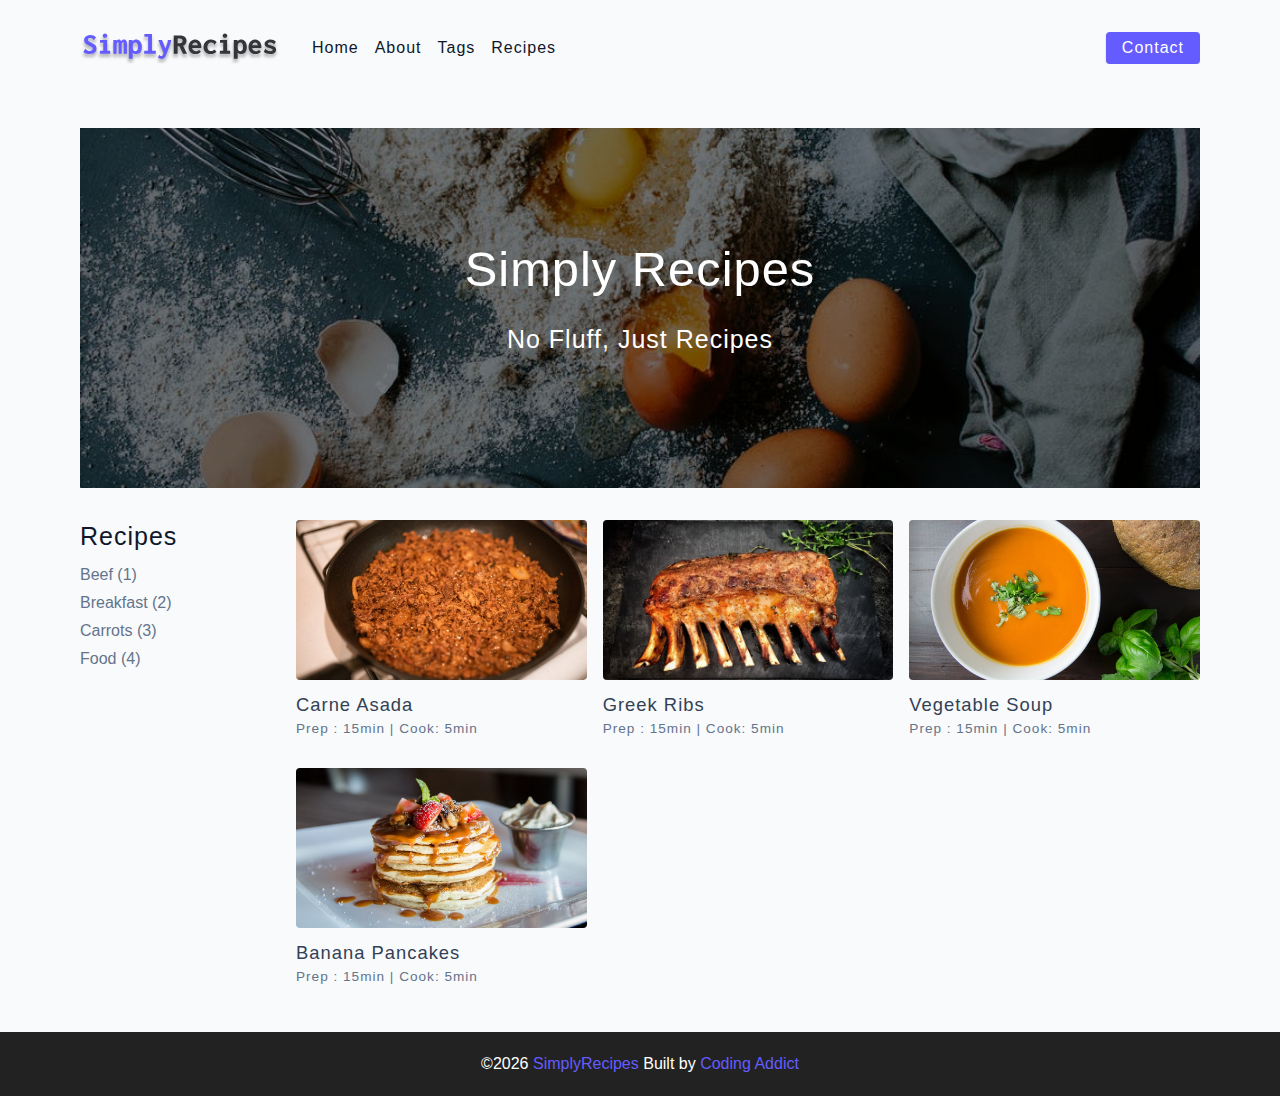
<file: index.html>
<!DOCTYPE html>
<html lang="en">
  <head>
    <meta charset="UTF-8" />
    <meta http-equiv="X-UA-Compatible" content="IE=edge" />
    <meta name="viewport" content="width=device-width, initial-scale=1.0" />
    <title>Simply Recipes || Starter</title>
    <!-- favicon -->
    <link rel="shortcut icon" href="./assets/favicon.ico" type="image/x-icon" />
    <!-- normalize -->
    <link rel="stylesheet" href="./css/normalize.css" />
    <!-- font-awesome -->
    <link
      rel="stylesheet"
      href="https://cdnjs.cloudflare.com/ajax/libs/font-awesome/5.14.0/css/all.min.css"
    />
    <!-- main css -->
    <link rel="stylesheet" href="./css/main.css" />
  </head>
  <body>
    <!-- nav -->
    <nav class="navbar">
      <div class="nav-center">
        <!-- header -->
        <div class="nav-header">
          <a href="index.html" class="nav-logo">
            <img src="./assets/logo.svg" alt="simply recipes" />
          </a>
          <button type="button" class="btn nav-btn">
            <i class="fas fa-align-justify"></i>
          </button>
        </div>
        <!-- links -->
        <div class="nav-links">
          <a href="index.html" class="nav-link">home</a>
          <a href="about.html" class="nav-link">about</a>
          <a href="tags.html" class="nav-link">tags</a>
          <a href="recipes.html" class="nav-link">recipes</a>
          <div class="nav-link contact-link">
            <a href="contact.html" class="btn">contact</a>
          </div>
        </div>
      </div>
    </nav>
    <!-- end of nav -->
    <!-- main -->
    <main class="page">
      <!-- header -->
      <header class="hero">
        <div class="hero-container">
          <div class="hero-text">
            <h1>simply recipes</h1>
            <h4>no fluff, just recipes</h4>
          </div>
        </div>
      </header>
      <!-- end of header -->
      <!-- recipes container -->
      <section class="recipes-container">
        <!-- tags container -->
        <div class="tags-container">
          <h4>recipes</h4>
          <div class="tags-list">
            <a href="tag-template.html">Beef (1)</a>
            <a href="tag-template.html">Breakfast (2)</a>
            <a href="tag-template.html">Carrots (3)</a>
            <a href="tag-template.html">Food (4)</a>
          </div>
        </div>
        <!-- end of tags container -->

        <!-- recipes list -->
        <div class="recipes-list">
          <!-- single recipe -->
          <a href="single-recipe.html" class="recipe">
            <img src="./assets/recipes/recipe-1.jpeg" alt="food" class="img recipe-img">
            <h5>carne asada</h5>
            <p>Prep : 15min | Cook: 5min</p>
          </a>
          <!-- end of single recipe -->
          <!-- single recipe -->
          <a href="single-recipe.html" class="recipe">
            <img src="./assets/recipes/recipe-2.jpeg" alt="food" class="img recipe-img">
            <h5>greek ribs</h5>
            <p>Prep : 15min | Cook: 5min</p>
          </a>
          <!-- end of single recipe -->
          <!-- single recipe -->
          <a href="single-recipe.html" class="recipe">
            <img src="./assets/recipes/recipe-3.jpeg" alt="food" class="img recipe-img">
            <h5>vegetable soup</h5>
            <p>Prep : 15min | Cook: 5min</p>
          </a>
          <!-- end of single recipe -->
          <!-- single recipe -->
          <a href="single-recipe.html" class="recipe">
            <img src="./assets/recipes/recipe-4.jpeg" alt="food" class="img recipe-img">
            <h5>banana pancakes</h5>
            <p>Prep : 15min | Cook: 5min</p>
          </a>
          <!-- end of single recipe -->
        </div>
        <!-- end of recipes list -->
      </section>
      <!-- end of recipes container -->
    </main>
    <!-- end of main -->
    <!-- footer -->
    <footer class="page-footer">
      <p>
        &copy;<span id="date"></span>
        <span class="footer-logo">SimplyRecipes </span>Built by
        <a href="https://www.joshsmilga.com/">Coding Addict</a>
      </p>
    </footer>
    <script src="./js/app.js"></script>
  </body>
</html>
</file>
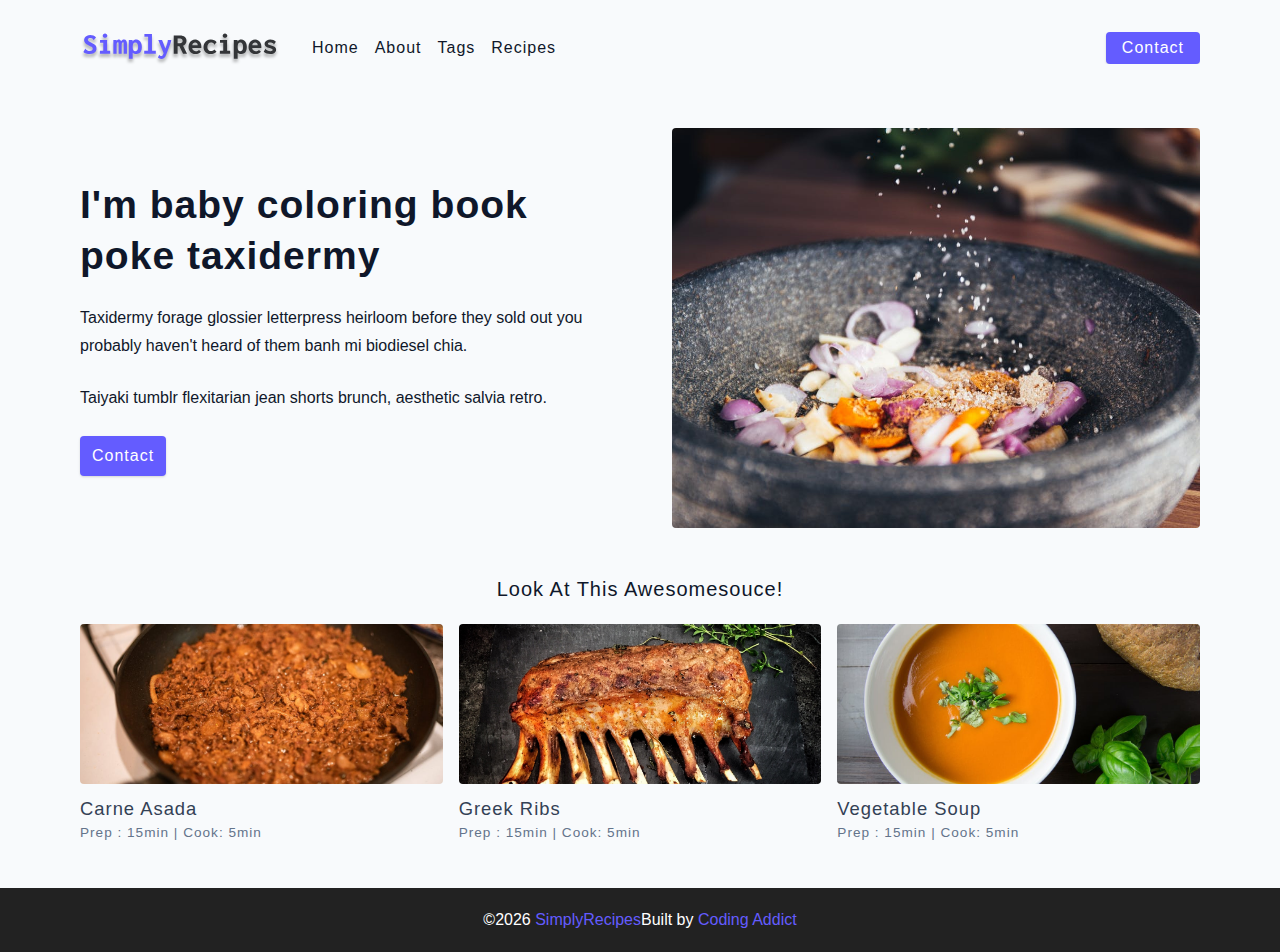
<file: about.html>
<!DOCTYPE html>
<html lang="en">
  <head>
    <meta charset="UTF-8" />
    <meta http-equiv="X-UA-Compatible" content="IE=edge" />
    <meta name="viewport" content="width=device-width, initial-scale=1.0" />
    <title>About || Starter</title>
    <!-- favicon -->
    <link rel="shortcut icon" href="./assets/favicon.ico" type="image/x-icon" />
    <!-- normalize -->
    <link rel="stylesheet" href="./css/normalize.css" />
    <!-- font-awesome -->
    <link
      rel="stylesheet"
      href="https://cdnjs.cloudflare.com/ajax/libs/font-awesome/5.14.0/css/all.min.css"
    />
    <!-- main css -->
    <link rel="stylesheet" href="./css/main.css" />
  </head>
  <body>
    <!-- nav -->
    <nav class="navbar">
      <div class="nav-center">
        <!-- header -->
        <div class="nav-header">
          <a href="index.html" class="nav-logo">
            <img src="./assets/logo.svg" alt="simply recipes" />
          </a>
          <button type="button" class="btn nav-btn">
            <i class="fas fa-align-justify"></i>
          </button>
        </div>
        <!-- links -->
        <div class="nav-links">
          <a href="index.html" class="nav-link">home</a>
          <a href="about.html" class="nav-link">about</a>
          <a href="tags.html" class="nav-link">tags</a>
          <a href="recipes.html" class="nav-link">recipes</a>
          <div class="nav-link contact-link">
            <a href="contact.html" class="btn">contact</a>
          </div>
        </div>
      </div>
    </nav>
    <!-- end of nav -->
    <!-- main -->
    <main class="page">
      <section class="about-page">
        <article>
          <h2>I'm baby coloring book poke taxidermy</h2>
          <p>Taxidermy forage glossier letterpress heirloom before they sold out you 
            probably haven't heard of them banh mi biodiesel chia.</p>
          <p>Taiyaki tumblr flexitarian jean shorts brunch, aesthetic salvia retro.</p>
          <a href="contact.html" class="btn">contact</a>
        </article>
        <img src="./assets/about.jpeg" alt="pouring salt" class="img about-img">
      </section>
      <section class="featured-recipes">
        <h5 class="featured-title">Look At this Awesomesouce!</h5>
        <!-- recipes list -->
        <div class="recipes-list">
          <!-- single recipe -->
          <a href="single-recipe.html" class="recipe">
            <img src="./assets/recipes/recipe-1.jpeg" alt="food" class="img recipe-img">
            <h5>carne asada</h5>
            <p>Prep : 15min | Cook: 5min</p>
          </a>
          <!-- end of single recipe -->
          <!-- single recipe -->
          <a href="single-recipe.html" class="recipe">
            <img src="./assets/recipes/recipe-2.jpeg" alt="food" class="img recipe-img">
            <h5>greek ribs</h5>
            <p>Prep : 15min | Cook: 5min</p>
          </a>
          <!-- end of single recipe -->
          <!-- single recipe -->
          <a href="single-recipe.html" class="recipe">
            <img src="./assets/recipes/recipe-3.jpeg" alt="food" class="img recipe-img">
            <h5>vegetable soup</h5>
            <p>Prep : 15min | Cook: 5min</p>
          </a>
          <!-- end of single recipe -->
        </div>
        <!-- end of recipes list -->
      </section>
    </main>
    <!-- end of main -->
    <!-- footer -->
    <footer class="page-footer">
      <p>
        &copy;<span id="date"></span>
        <span class="footer-logo">SimplyRecipes</span>Built by
        <a href="https://www.joshsmilga.com/">Coding Addict</a>
      </p>
    </footer>
    <script src="./js/app.js"></script>
  </body>
</html>
</file>
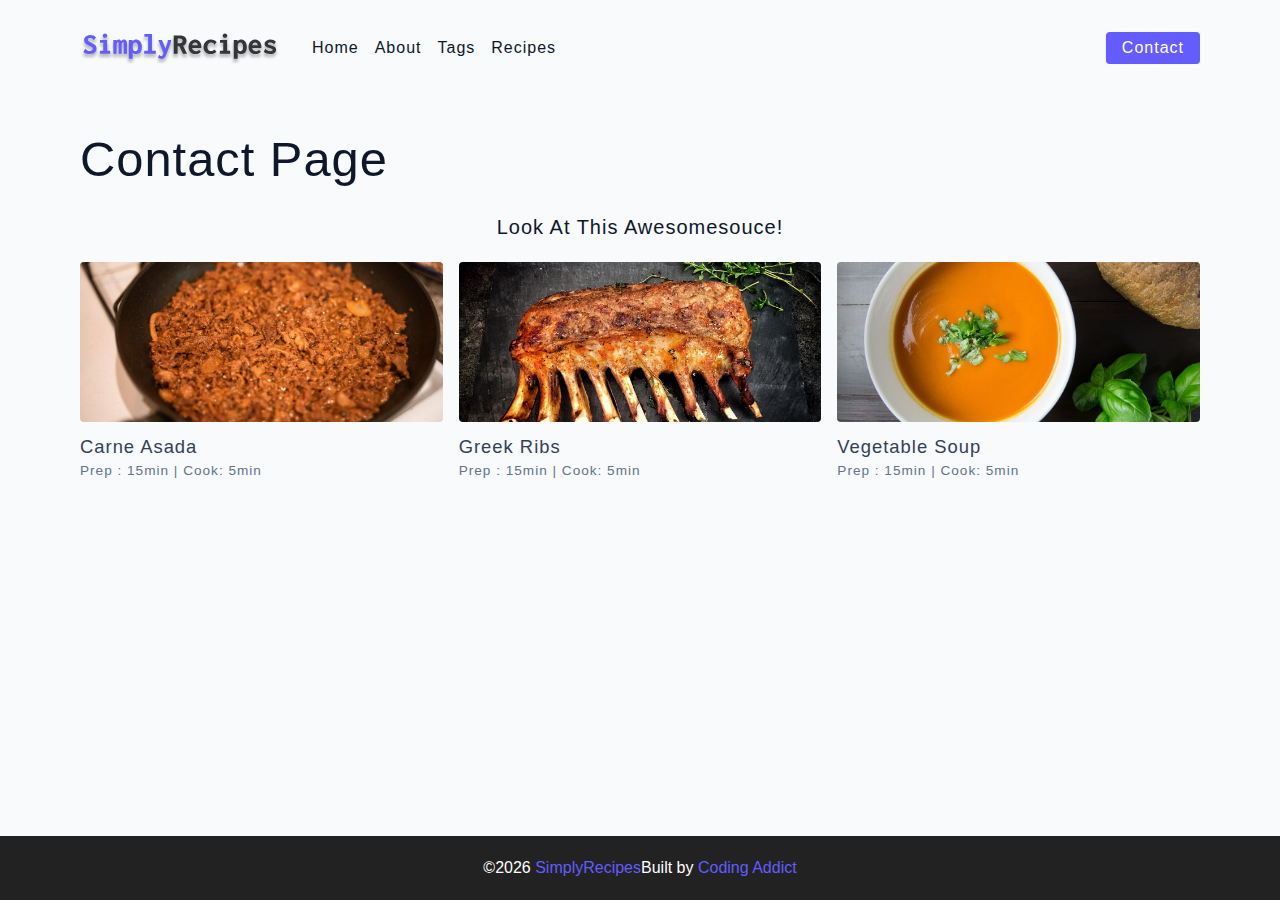
<file: contact.html>
<!DOCTYPE html>
<html lang="en">
  <head>
    <meta charset="UTF-8" />
    <meta http-equiv="X-UA-Compatible" content="IE=edge" />
    <meta name="viewport" content="width=device-width, initial-scale=1.0" />
    <title>Contact || Starter</title>
    <!-- favicon -->
    <link rel="shortcut icon" href="./assets/favicon.ico" type="image/x-icon" />
    <!-- normalize -->
    <link rel="stylesheet" href="./css/normalize.css" />
    <!-- font-awesome -->
    <link
      rel="stylesheet"
      href="https://cdnjs.cloudflare.com/ajax/libs/font-awesome/5.14.0/css/all.min.css"
    />
    <!-- main css -->
    <link rel="stylesheet" href="./css/main.css" />
  </head>
  <body>
    <!-- nav -->
    <nav class="navbar">
      <div class="nav-center">
        <!-- header -->
        <div class="nav-header">
          <a href="index.html" class="nav-logo">
            <img src="./assets/logo.svg" alt="simply recipes" />
          </a>
          <button type="button" class="btn nav-btn">
            <i class="fas fa-align-justify"></i>
          </button>
        </div>
        <!-- links -->
        <div class="nav-links">
          <a href="index.html" class="nav-link">home</a>
          <a href="about.html" class="nav-link">about</a>
          <a href="tags.html" class="nav-link">tags</a>
          <a href="recipes.html" class="nav-link">recipes</a>
          <div class="nav-link contact-link">
            <a href="contact.html" class="btn">contact</a>
          </div>
        </div>
      </div>
    </nav>
    <!-- end of nav -->
    <!-- main -->
    <main class="page">
      <h1>Contact Page</h1>
      <section class="featured-recipes">
        <h5 class="featured-title">Look At this Awesomesouce!</h5>
        <!-- recipes list -->
        <div class="recipes-list">
          <!-- single recipe -->
          <a href="single-recipe.html" class="recipe">
            <img src="./assets/recipes/recipe-1.jpeg" alt="food" class="img recipe-img">
            <h5>carne asada</h5>
            <p>Prep : 15min | Cook: 5min</p>
          </a>
          <!-- end of single recipe -->
          <!-- single recipe -->
          <a href="single-recipe.html" class="recipe">
            <img src="./assets/recipes/recipe-2.jpeg" alt="food" class="img recipe-img">
            <h5>greek ribs</h5>
            <p>Prep : 15min | Cook: 5min</p>
          </a>
          <!-- end of single recipe -->
          <!-- single recipe -->
          <a href="single-recipe.html" class="recipe">
            <img src="./assets/recipes/recipe-3.jpeg" alt="food" class="img recipe-img">
            <h5>vegetable soup</h5>
            <p>Prep : 15min | Cook: 5min</p>
          </a>
          <!-- end of single recipe -->
        </div>
        <!-- end of recipes list -->
      </section>
    </main>
    <!-- end of main -->
    <!-- footer -->
    <footer class="page-footer">
      <p>
        &copy;<span id="date"></span>
        <span class="footer-logo">SimplyRecipes</span>Built by
        <a href="https://www.joshsmilga.com/">Coding Addict</a>
      </p>
    </footer>
    <script src="./js/app.js"></script>
  </body>
</html>
</file>
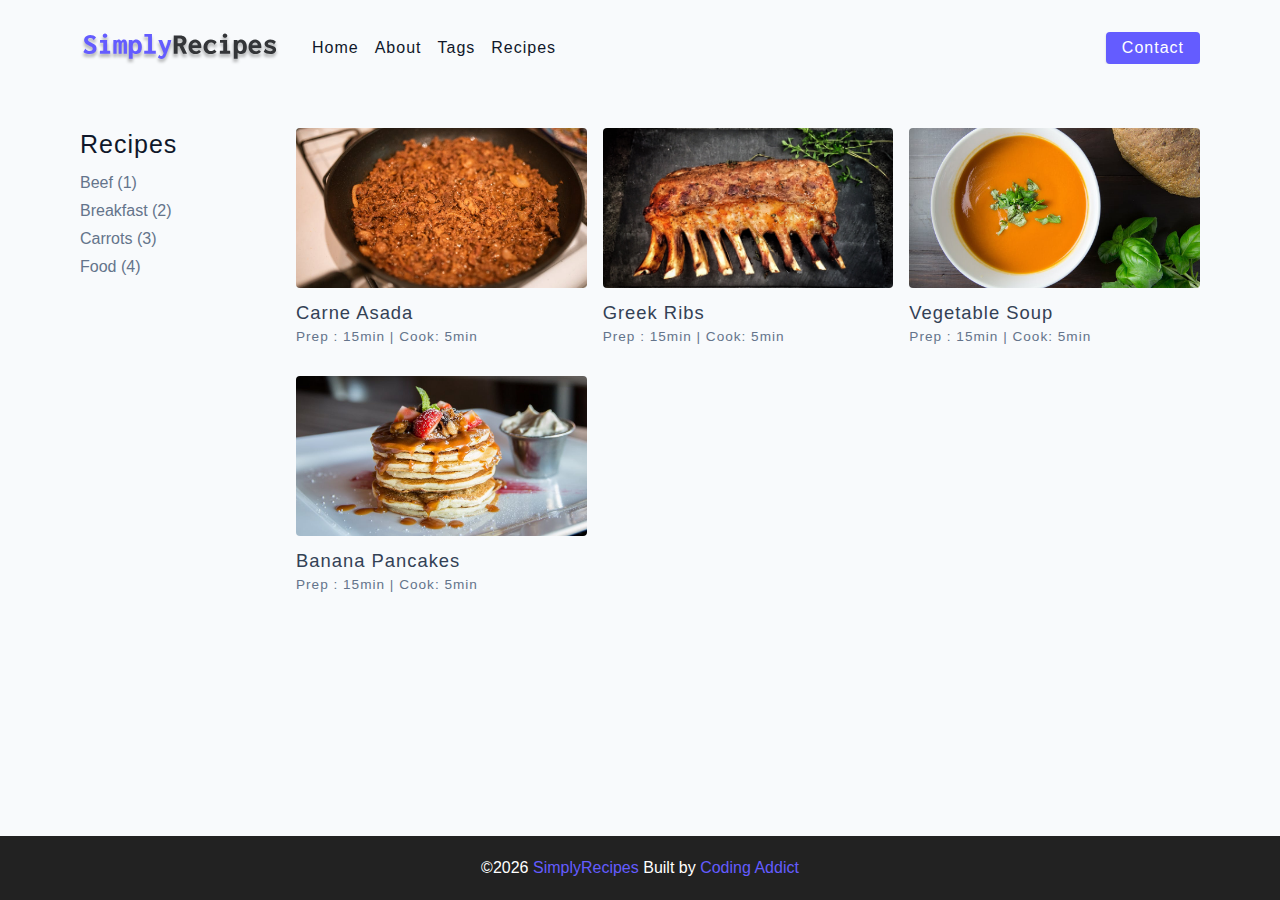
<file: recipes.html>
<!DOCTYPE html>
<html lang="en">
  <head>
    <meta charset="UTF-8" />
    <meta http-equiv="X-UA-Compatible" content="IE=edge" />
    <meta name="viewport" content="width=device-width, initial-scale=1.0" />
    <title>Recipes || Starter</title>
    <!-- favicon -->
    <link rel="shortcut icon" href="./assets/favicon.ico" type="image/x-icon" />
    <!-- normalize -->
    <link rel="stylesheet" href="./css/normalize.css" />
    <!-- font-awesome -->
    <link
      rel="stylesheet"
      href="https://cdnjs.cloudflare.com/ajax/libs/font-awesome/5.14.0/css/all.min.css"
    />
    <!-- main css -->
    <link rel="stylesheet" href="./css/main.css" />
  </head>
  <body>
    <!-- nav -->
    <nav class="navbar">
      <div class="nav-center">
        <!-- header -->
        <div class="nav-header">
          <a href="index.html" class="nav-logo">
            <img src="./assets/logo.svg" alt="simply recipes" />
          </a>
          <button type="button" class="btn nav-btn">
            <i class="fas fa-align-justify"></i>
          </button>
        </div>
        <!-- links -->
        <div class="nav-links">
          <a href="index.html" class="nav-link">home</a>
          <a href="about.html" class="nav-link">about</a>
          <a href="tags.html" class="nav-link">tags</a>
          <a href="recipes.html" class="nav-link">recipes</a>
          <div class="nav-link contact-link">
            <a href="contact.html" class="btn">contact</a>
          </div>
        </div>
      </div>
    </nav>
    <!-- end of nav -->
    <!-- main -->
    <main class="page">
      <!-- recipes container -->
      <section class="recipes-container">
        <!-- tags container -->
        <div class="tags-container">
          <h4>recipes</h4>
          <div class="tags-list">
            <a href="tag-template.html">Beef (1)</a>
            <a href="tag-template.html">Breakfast (2)</a>
            <a href="tag-template.html">Carrots (3)</a>
            <a href="tag-template.html">Food (4)</a>
          </div>
        </div>
        <!-- end of tags container -->

        <!-- recipes list -->
        <div class="recipes-list">
          <!-- single recipe -->
          <a href="single-recipe.html" class="recipe">
            <img src="./assets/recipes/recipe-1.jpeg" alt="food" class="img recipe-img">
            <h5>carne asada</h5>
            <p>Prep : 15min | Cook: 5min</p>
          </a>
          <!-- end of single recipe -->
          <!-- single recipe -->
          <a href="single-recipe.html" class="recipe">
            <img src="./assets/recipes/recipe-2.jpeg" alt="food" class="img recipe-img">
            <h5>greek ribs</h5>
            <p>Prep : 15min | Cook: 5min</p>
          </a>
          <!-- end of single recipe -->
          <!-- single recipe -->
          <a href="single-recipe.html" class="recipe">
            <img src="./assets/recipes/recipe-3.jpeg" alt="food" class="img recipe-img">
            <h5>vegetable soup</h5>
            <p>Prep : 15min | Cook: 5min</p>
          </a>
          <!-- end of single recipe -->
          <!-- single recipe -->
          <a href="single-recipe.html" class="recipe">
            <img src="./assets/recipes/recipe-4.jpeg" alt="food" class="img recipe-img">
            <h5>banana pancakes</h5>
            <p>Prep : 15min | Cook: 5min</p>
          </a>
          <!-- end of single recipe -->
        </div>
        <!-- end of recipes list -->
      </section>
      <!-- end of recipes container -->
    </main>
    <!-- end of main -->
    <!-- footer -->
    <footer class="page-footer">
      <p>
        &copy;<span id="date"></span>
        <span class="footer-logo">SimplyRecipes </span>Built by
        <a href="https://www.joshsmilga.com/">Coding Addict</a>
      </p>
    </footer>
    <script src="./js/app.js"></script>
  </body>
</html>
</file>
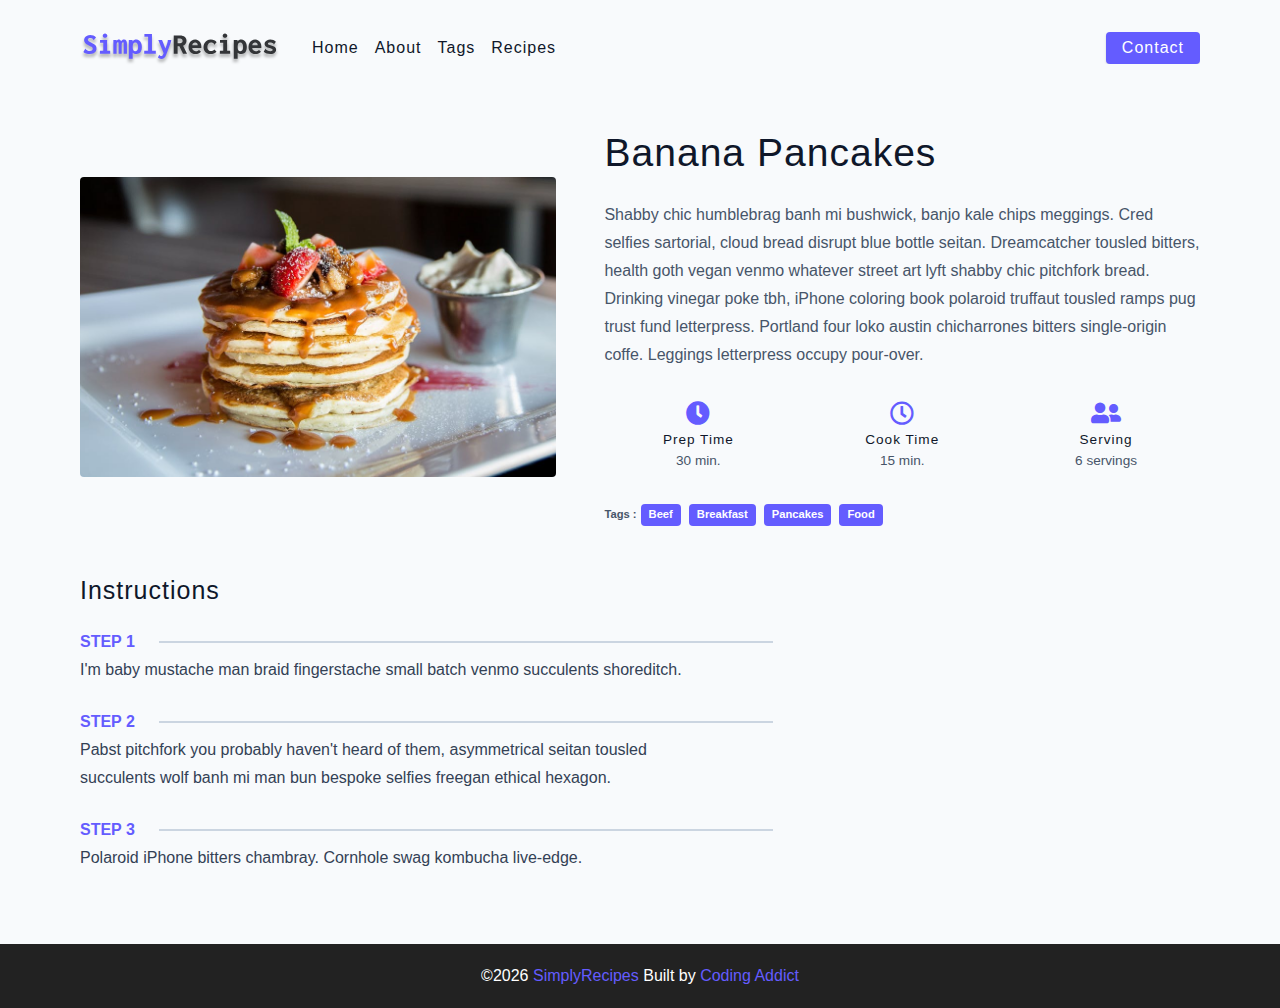
<file: single-recipe.html>
<!DOCTYPE html>
<html lang="en">
  <head>
    <meta charset="UTF-8" />
    <meta http-equiv="X-UA-Compatible" content="IE=edge" />
    <meta name="viewport" content="width=device-width, initial-scale=1.0" />
    <title>Single Recipe || Starter</title>
    <!-- favicon -->
    <link rel="shortcut icon" href="./assets/favicon.ico" type="image/x-icon" />
    <!-- normalize -->
    <link rel="stylesheet" href="./css/normalize.css" />
    <!-- font-awesome -->
    <link
      rel="stylesheet"
      href="https://cdnjs.cloudflare.com/ajax/libs/font-awesome/5.14.0/css/all.min.css"
    />
    <!-- main css -->
    <link rel="stylesheet" href="./css/main.css" />
  </head>
  <body>
    <!-- nav -->
    <nav class="navbar">
      <div class="nav-center">
        <!-- header -->
        <div class="nav-header">
          <a href="index.html" class="nav-logo">
            <img src="./assets/logo.svg" alt="simply recipes" />
          </a>
          <button type="button" class="btn nav-btn">
            <i class="fas fa-align-justify"></i>
          </button>
        </div>
        <!-- links -->
        <div class="nav-links">
          <a href="index.html" class="nav-link">home</a>
          <a href="about.html" class="nav-link">about</a>
          <a href="tags.html" class="nav-link">tags</a>
          <a href="recipes.html" class="nav-link">recipes</a>
          <div class="nav-link contact-link">
            <a href="contact.html" class="btn">contact</a>
          </div>
        </div>
      </div>
    </nav>
    <!-- end of nav -->
    <!-- main -->
    <main class="page">
      <div class="recipe-page">
        <section class="recipe-hero">
          <img src="./assets/recipes/recipe-4.jpeg" alt="pancakes" class="img recipe-hero-img"/>
          <article>
            <h2>Banana Pancakes</h2>
            <p>Shabby chic humblebrag banh mi bushwick, banjo kale chips meggings. 
              Cred selfies sartorial, cloud bread disrupt blue bottle seitan. 
              Dreamcatcher tousled bitters, health goth vegan venmo whatever 
              street art lyft shabby chic pitchfork bread. Drinking vinegar 
              poke tbh, iPhone coloring book polaroid truffaut tousled ramps 
              pug trust fund letterpress. Portland four loko austin chicharrones 
              bitters single-origin coffe. Leggings letterpress occupy pour-over.</p>
              <!-- recipe icons -->
              <div class="recipe-icons">
                <!-- single recipe icon -->
                <article>
                  <i class="fas fa-clock"></i>
                  <h5>prep time</h5>
                  <p>30 min.</p>
                </article>
                <!-- single recipe icon -->
                <article>
                  <i class="far fa-clock"></i>
                  <h5>cook time</h5>
                  <p>15 min.</p>
                </article>
                <!-- single recipe icon -->
                <article>
                  <i class="fas fa-user-friends"></i>
                  <h5>serving</h5>
                  <p>6 servings</p>
                </article>
              </div>
              <!-- recipe tags -->
              <div class="recipe-tags">Tags : 
                <a href="tag-template.html">beef</a>
                <a href="tag-template.html">breakfast</a>
                <a href="tag-template.html">pancakes</a>
                <a href="tag-template.html">food</a>
              </div>
          </article>
        </section>
        <!-- recipe content -->
        <section class="recipe-content">
          <article>
            <h4>instructions</h4>
            <!-- single intruction -->
            <div class="single-instruction">
              <header>
                <p>step 1</p>
                <div></div>
              </header>
              <p>I'm baby mustache man braid fingerstache small 
                batch venmo succulents shoreditch.</p>
            </div>
            <!-- single intruction -->
            <div class="single-instruction">
              <header>
                <p>step 2</p>
                <div></div>
              </header>
              <p>Pabst pitchfork you probably haven't heard of them,
                asymmetrical seitan tousled succulents wolf banh mi 
                man bun bespoke selfies freegan ethical hexagon.</p>
            </div>
            <!-- single intruction -->
            <div class="single-instruction">
              <header>
                <p>step 3</p>
                <div></div>
              </header>
              <p>Polaroid iPhone bitters chambray. Cornhole swag 
                kombucha live-edge.</p>
            </div>
          </article>
          <article class="second-column"></article>
        </section>
      </div>
    </main>
    <!-- end of main -->
    <!-- footer -->
    <footer class="page-footer">
      <p>
        &copy;<span id="date"></span>
        <span class="footer-logo">SimplyRecipes </span>Built by
        <a href="https://www.joshsmilga.com/">Coding Addict</a>
      </p>
    </footer>
    <script src="./js/app.js"></script>
  </body>
</html>
</file>
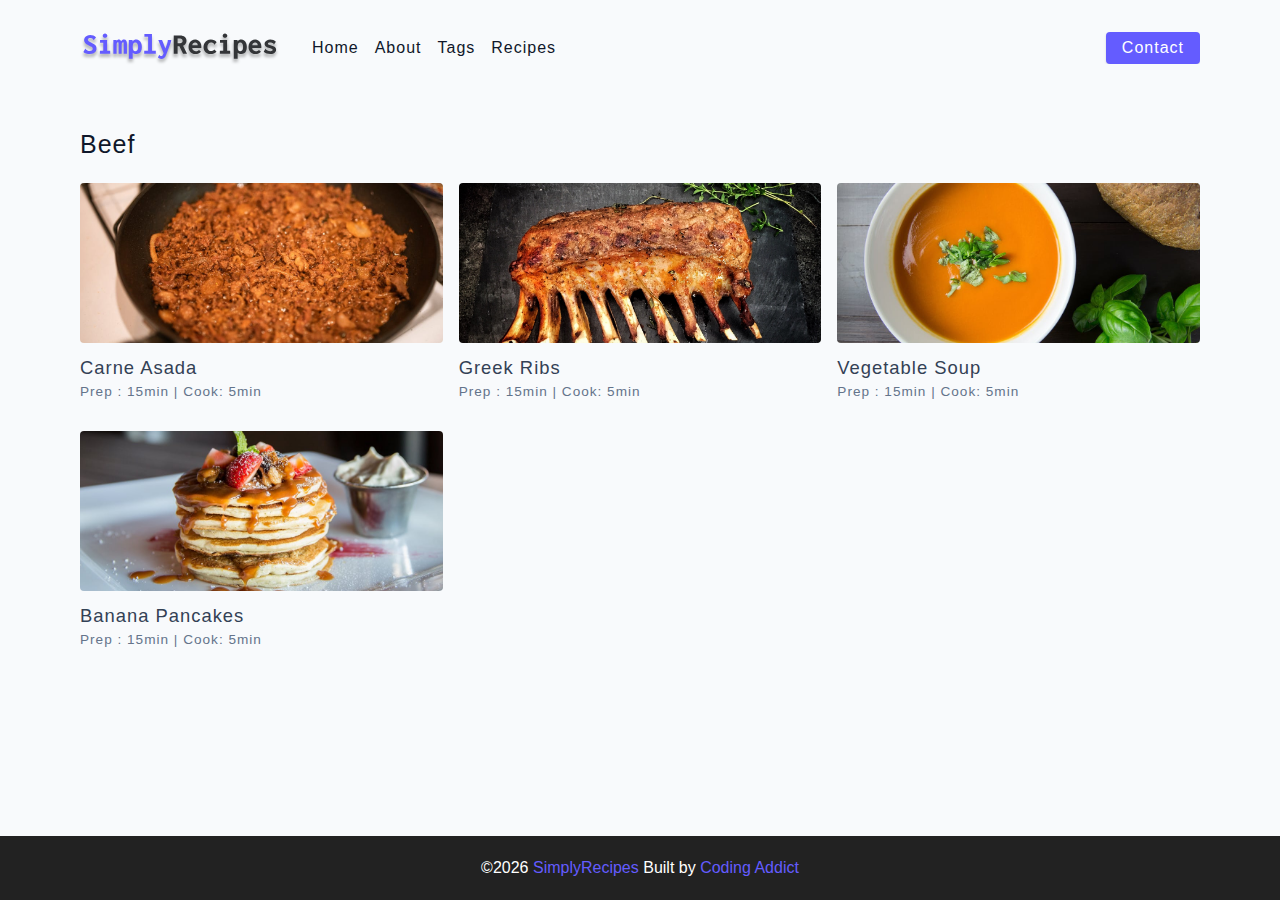
<file: tag-template.html>
<!DOCTYPE html>
<html lang="en">
  <head>
    <meta charset="UTF-8" />
    <meta http-equiv="X-UA-Compatible" content="IE=edge" />
    <meta name="viewport" content="width=device-width, initial-scale=1.0" />
    <title>Beef|| Starter</title>
    <!-- favicon -->
    <link rel="shortcut icon" href="./assets/favicon.ico" type="image/x-icon" />
    <!-- normalize -->
    <link rel="stylesheet" href="./css/normalize.css" />
    <!-- font-awesome -->
    <link
      rel="stylesheet"
      href="https://cdnjs.cloudflare.com/ajax/libs/font-awesome/5.14.0/css/all.min.css"
    />
    <!-- main css -->
    <link rel="stylesheet" href="./css/main.css" />
  </head>
  <body>
    <!-- nav -->
    <nav class="navbar">
      <div class="nav-center">
        <!-- header -->
        <div class="nav-header">
          <a href="index.html" class="nav-logo">
            <img src="./assets/logo.svg" alt="simply recipes" />
          </a>
          <button type="button" class="btn nav-btn">
            <i class="fas fa-align-justify"></i>
          </button>
        </div>
        <!-- links -->
        <div class="nav-links">
          <a href="index.html" class="nav-link">home</a>
          <a href="about.html" class="nav-link">about</a>
          <a href="tags.html" class="nav-link">tags</a>
          <a href="recipes.html" class="nav-link">recipes</a>
          <div class="nav-link contact-link">
            <a href="contact.html" class="btn">contact</a>
          </div>
        </div>
      </div>
    </nav>
    <!-- end of nav -->
    <!-- main -->
    <main class="page">
      <div>
        <h4>Beef</h4>
        <!-- recipes list -->
        <div class="recipes-list">
          <!-- single recipe -->
          <a href="single-recipe.html" class="recipe">
            <img src="./assets/recipes/recipe-1.jpeg" alt="food" class="img recipe-img">
            <h5>carne asada</h5>
            <p>Prep : 15min | Cook: 5min</p>
          </a>
          <!-- end of single recipe -->
          <!-- single recipe -->
          <a href="single-recipe.html" class="recipe">
            <img src="./assets/recipes/recipe-2.jpeg" alt="food" class="img recipe-img">
            <h5>greek ribs</h5>
            <p>Prep : 15min | Cook: 5min</p>
          </a>
          <!-- end of single recipe -->
          <!-- single recipe -->
          <a href="single-recipe.html" class="recipe">
            <img src="./assets/recipes/recipe-3.jpeg" alt="food" class="img recipe-img">
            <h5>vegetable soup</h5>
            <p>Prep : 15min | Cook: 5min</p>
          </a>
          <!-- end of single recipe -->
          <!-- single recipe -->
          <a href="single-recipe.html" class="recipe">
            <img src="./assets/recipes/recipe-4.jpeg" alt="food" class="img recipe-img">
            <h5>banana pancakes</h5>
            <p>Prep : 15min | Cook: 5min</p>
          </a>
          <!-- end of single recipe -->
        </div>
        <!-- end of recipes list -->
      </div>
    </main>
    <!-- end of main -->
    <!-- footer -->
    <footer class="page-footer">
      <p>
        &copy;<span id="date"></span>
        <span class="footer-logo">SimplyRecipes </span>Built by
        <a href="https://www.joshsmilga.com/">Coding Addict</a>
      </p>
    </footer>
    <script src="./js/app.js"></script>
  </body>
</html>
</file>
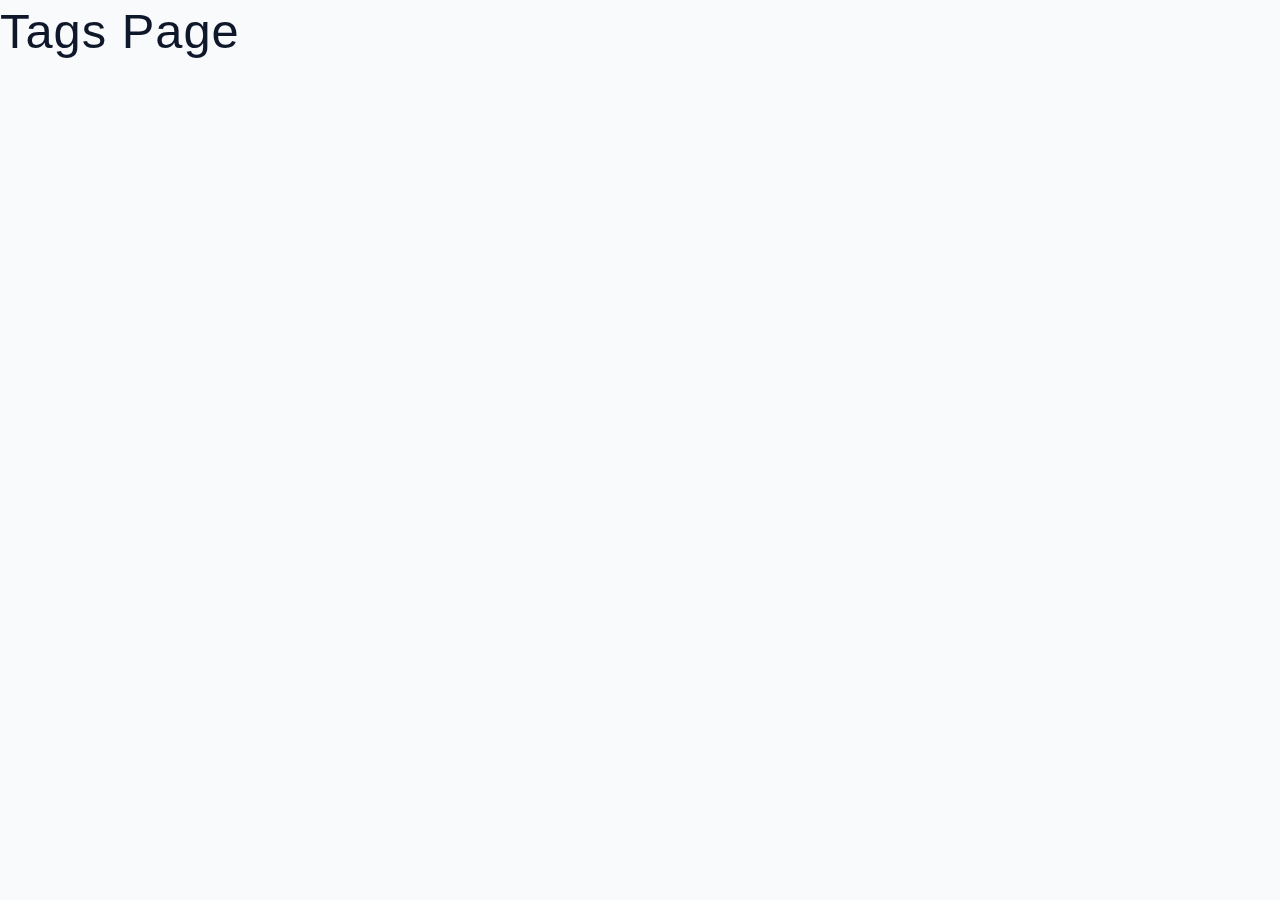
<file: tags.html>
<!DOCTYPE html>
<html lang="en">
  <head>
    <meta charset="UTF-8" />
    <meta http-equiv="X-UA-Compatible" content="IE=edge" />
    <meta name="viewport" content="width=device-width, initial-scale=1.0" />
    <title>Tags || Starter</title>
    <!-- favicon -->
    <link rel="shortcut icon" href="./assets/favicon.ico" type="image/x-icon" />
    <!-- normalize -->
    <link rel="stylesheet" href="./css/normalize.css" />
    <!-- font-awesome -->
    <link
      rel="stylesheet"
      href="https://cdnjs.cloudflare.com/ajax/libs/font-awesome/5.14.0/css/all.min.css"
    />
    <!-- main css -->
    <link rel="stylesheet" href="./css/main.css" />
  </head>
  <body>
   <h1>Tags Page</h1>
    
  </body>
</html>
</file>
<file: css/main.css>
*,
::after,
::before {
  box-sizing: border-box;
}
/* fonts */

@import url('https://fonts.googleapis.com/css2?family=Roboto:wght@400;500;600&family=Montserrat&display=swap');
html {
  font-size: 100%;
} /*16px*/

:root {
  /* colors */
  --primary-100: #e2e0ff;
  --primary-200: #c1beff;
  --primary-300: #a29dff;
  --primary-400: #837dff;
  --primary-500: #645cff;
  --primary-600: #504acc;
  --primary-700: #3c3799;
  --primary-800: #282566;
  --primary-900: #141233;

  /* grey */
  --grey-50: #f8fafc;
  --grey-100: #f1f5f9;
  --grey-200: #e2e8f0;
  --grey-300: #cbd5e1;
  --grey-400: #94a3b8;
  --grey-500: #64748b;
  --grey-600: #475569;
  --grey-700: #334155;
  --grey-800: #1e293b;
  --grey-900: #0f172a;
  /* rest of the colors */
  --black: #222;
  --white: #fff;
  --red-light: #f8d7da;
  --red-dark: #842029;
  --green-light: #d1e7dd;
  --green-dark: #0f5132;

  /* fonts  */
  --headingFont: 'Roboto', sans-serif;
  --bodyFont: 'Nunito', sans-serif;
  --smallText: 0.7em;
  /* rest of the vars */
  --backgroundColor: var(--grey-50);
  --textColor: var(--grey-900);
  --borderRadius: 0.25rem;
  --letterSpacing: 1px;
  --transition: 0.3s ease-in-out all;
  --max-width: 1120px;
  --fixed-width: 600px;

  /* box shadow*/
  --shadow-1: 0 1px 3px 0 rgba(0, 0, 0, 0.1), 0 1px 2px 0 rgba(0, 0, 0, 0.06);
  --shadow-2: 0 4px 6px -1px rgba(0, 0, 0, 0.1),
    0 2px 4px -1px rgba(0, 0, 0, 0.06);
  --shadow-3: 0 10px 15px -3px rgba(0, 0, 0, 0.1),
    0 4px 6px -2px rgba(0, 0, 0, 0.05);
  --shadow-4: 0 20px 25px -5px rgba(0, 0, 0, 0.1),
    0 10px 10px -5px rgba(0, 0, 0, 0.04);
}

body {
  background: var(--backgroundColor);
  font-family: var(--bodyFont);
  font-weight: 400;
  line-height: 1.75;
  color: var(--textColor);
}

p {
  margin-top: 0;
  margin-bottom: 1.5rem;
  max-width: 40em;
}

h1,
h2,
h3,
h4,
h5 {
  margin: 0;
  margin-bottom: 1.38rem;
  font-family: var(--headingFont);
  font-weight: 400;
  line-height: 1.3;
  text-transform: capitalize;
  letter-spacing: var(--letterSpacing);
}

h1 {
  margin-top: 0;
  font-size: 3.052rem;
}

h2 {
  font-size: 2.441rem;
}

h3 {
  font-size: 1.953rem;
}

h4 {
  font-size: 1.563rem;
}

h5 {
  font-size: 1.25rem;
}

small,
.text-small {
  font-size: var(--smallText);
}

a {
  text-decoration: none;
}
ul {
  list-style-type: none;
  padding: 0;
}

.img {
  width: 100%;
  display: block;
  object-fit: cover;
}
/* buttons */

.btn {
  cursor: pointer;
  color: var(--white);
  background: var(--primary-500);
  border: transparent;
  border-radius: var(--borderRadius);
  letter-spacing: var(--letterSpacing);
  padding: 0.375rem 0.75rem;
  box-shadow: var(--shadow-1);
  transition: var(--transtion);
  text-transform: capitalize;
  display: inline-block;
}
.btn:hover {
  background: var(--primary-700);
  box-shadow: var(--shadow-3);
}
.btn-hipster {
  color: var(--primary-500);
  background: var(--primary-200);
}
.btn-hipster:hover {
  color: var(--primary-200);
  background: var(--primary-700);
}
.btn-block {
  width: 100%;
}

/* alerts */
.alert {
  padding: 0.375rem 0.75rem;
  margin-bottom: 1rem;
  border-color: transparent;
  border-radius: var(--borderRadius);
}

.alert-danger {
  color: var(--red-dark);
  background: var(--red-light);
}
.alert-success {
  color: var(--green-dark);
  background: var(--green-light);
}
/* form */

.form {
  width: 90vw;
  max-width: var(--fixed-width);
  background: var(--white);
  border-radius: var(--borderRadius);
  box-shadow: var(--shadow-2);
  padding: 2rem 2.5rem;
  margin: 3rem auto;
}
.form-label {
  display: block;
  font-size: var(--smallText);
  margin-bottom: 0.5rem;
  text-transform: capitalize;
  letter-spacing: var(--letterSpacing);
}
.form-input,
.form-textarea {
  width: 100%;
  padding: 0.375rem 0.75rem;
  border-radius: var(--borderRadius);
  background: var(--backgroundColor);
  border: 1px solid var(--grey-200);
}

.form-row {
  margin-bottom: 1rem;
}

.form-textarea {
  height: 7rem;
}
::placeholder {
  font-family: inherit;
  color: var(--grey-400);
}
.form-alert {
  color: var(--red-dark);
  letter-spacing: var(--letterSpacing);
  text-transform: capitalize;
}
/* alert */

@keyframes spinner {
  to {
    transform: rotate(360deg);
  }
}

.loading {
  width: 6rem;
  height: 6rem;
  border: 5px solid var(--grey-400);
  border-radius: 50%;
  border-top-color: var(--primary-500);
  animation: spinner 0.6s linear infinite;
}
.loading {
  margin: 0 auto;
}
/* title */

.title {
  text-align: center;
}

.title-underline {
  background: var(--primary-500);
  width: 7rem;
  height: 0.25rem;
  margin: 0 auto;
  margin-top: -1rem;
}

/*
=============== 
Navbar
===============
*/

.navbar {
  display: flex;
  justify-content: center;
  align-items: center;
}
.nav-center {
  width: 90vw;
  max-width: var(--max-width);
}

.nav-header {
  height: 6rem;
  display: flex;
  justify-content: space-between;
  align-items: center;
}

.nav-logo {
  display: flex;
  align-items: center;
}

.nav-header img {
  width: 200px;
}

.nav-btn {
  padding: 0.15rem 0.75rem;
}
.nav-btn i {
  font-size: 1.25rem;
}

.nav-links {
  display: flex;
  flex-direction: column;
  /* todo */
  height: 0;
  overflow: hidden;
  transition: var(--transition);
}

.show-links {
  height: 310px;
}

.nav-link {
  display: block;
  text-align: center;
  text-transform: capitalize;
  color: var(--grey-900);
  letter-spacing: var(--letterSpacing);
  padding: 1rem 0;
  border-top: 1px solid var(--grey-500);
  transition: var(--transition)
}
.nav-link:hover {
  color: var(--primary-500);
}
.contact-link a {
  padding: 0.15rem 1rem;
}

@media screen and (min-width: 768px) {
  .nav-btn {
    display: none;
  }
  .navbar {
    height: 6rem;
  }
  .nav-center {
    display: flex;
    align-items: center;
  }
  .nav-header {
    height: auto;
    margin-right: 2rem;
  }
  .nav-links {
    height: auto;
    flex-direction: row;
    align-items: center;
    width: 100%;
  }
  .nav-link {
    padding: 0;
    border-top: none;
    margin-right: 1rem;
    font-size: 1rem;
  }
  .contact-link {
    margin-left: auto;
    margin-right: 0;
  }
}

/*
=============== 
Page
===============
*/
.page {
  width: 90vw;
  max-width: var(--max-width);
  margin: 0 auto;
  padding-top: 2rem;
  min-height: calc(100vh - (6rem + 4rem));
}
/*
=============== 
Footer
===============
*/
.page-footer {
  height: 4rem;
  background: var(--black);
  color: var(--white);
  display: flex;
  align-items: center;
  justify-content: center;
}
.page-footer p {
  margin-bottom: 0;
}
.footer-logo, .page-footer a {
  color: var(--primary-500);
}
/*
=============== 
Hero
===============
*/
.hero {
  height: 40vh;
  background: url('../assets/main.jpeg') center/cover no-repeat;
  margin-bottom: 2rem;
  border-radius: var(--border-radius);
  position: relative;
}
.hero-container {
  position: absolute;
  width: 100%;
  height: 100%;
  top: 0;
  left: 0;
  background:rgba(0, 0, 0, 0.4);
  border-radius: var(--border-radius);
  display: flex;
  align-items: center;
  justify-content: center;
}
.hero-text {
  text-align: center;
  color: var(--white);
}
@media screen and (min-width: 768px) {
  .hero-text {
    font-size: 4rem;
    margin-bottom: 0;
  }
}
/*
=============== 
Recipes
===============
*/
.recipes-container {
  display: grid;
  gap: 2rem 1rem;
}
.tags-container {
  order: 1;
  display: flex;
  flex-direction: column;
  padding-bottom: 3rem;
}
.recipes-list {
  display: grid;
  gap: 2rem 1rem;
  padding-bottom: 3rem;
}
.tags-container h4 {
  margin-bottom: 0.5rem;
  font-weight: 500;
}
.tags-list {
  display: grid;
  grid-template-columns: 1fr 1fr 1fr;
}
.tags-list a {
  text-transform: capitalize;
  display: block;
  color: var(--grey-500);
  transition: var(--transition);
}
.tags-list a:hover {
  color: var(--primary-500);
}
.recipe {
  display: block;
}
.recipe-img {
  height: 15rem;
  border-radius: var(--borderRadius);
  margin-bottom: 1rem;
}
.recipe h5 {
  margin-bottom: 0;
  line-height: 1;
  color: var(--grey-700);
}
.recipe p {
  margin-bottom: 0;
  line-height: 1;
  margin-top: 0.5rem;
  color: var(--grey-500);
  letter-spacing: var(--letterSpacing);
}
@media screen and (min-width: 576px) {
  .recipes-list {
    grid-template-columns: 1fr 1fr;
  }
  .recipe-img {
    height: 10rem;
  }
}
@media screen and (min-width: 992px) {
  .recipes-container {
    grid-template-columns: 200px 1fr;
  }
  .recipe p {
    font-size: 0.85rem;
  }
  .tags-container {
    order: 0;
  }
  .tags-list {
    grid-template-columns: 1fr;
  }
}
@media screen and (min-width: 1200px) {
  .recipe h5 {
    font-size: 1.15rem;
  }
  .recipes-list {
    grid-template-columns: 1fr 1fr 1fr;
  }
}
/*
=============== 
Error
===============
*/
.error-page {
  text-align: center;
  padding-top: 5rem;
}
.error-page h1 {
  font-size: 9rem;
}
/*
=============== 
About
===============
*/
.about-page h2 {
  text-transform: none;
  font-weight: bold;
}
.about-page {
  display: grid;
  gap: 2rem 4rem;
  padding-bottom: 3rem;
}
.about-img {
  border-radius: var(--borderRadius);
  height: 300px;
}

@media screen and (min-width:992px) {
  .about-page {
    grid-template-columns: 1fr 1fr;
    grid-template-rows: 400px;
    align-items: center;
  }
  .about-img {
    height: 100%;
  }
}

.featured-title {
  text-align: center;
}
/*
=============== 
Contact Page
===============
*/
.contact-form {
  width: 100%;
  margin: 0;
}

.contact-container {
  display: grid;
  gap: 2rem 3rem;
  padding-bottom: 3rem;
}

@media screen and (min-width: 992px) {
  .contact-container {
    grid-template-columns: 1fr 450px;
    align-items: center;
  }
}

/*
=============== 
Tags Page
===============
*/

.tags-wrapper {
  display: grid;
  gap: 2rem;
  padding-bottom: 3rem;
}

.tag {
  background: var(--grey-500);
  border-radius: var(--borderRadius);
  text-align: center;
  color: var(--white);
  transition: var(--transition);
  padding: 0.75rem 0;
}
.tag:hover {
  background: var(--primary-500);
}

.tag h5, .tag p {
  margin-bottom: 0;
}
.tag h5 {
  font-weight: 600;
}

@media screen and (min-width: 576px) {
  .tags-wrapper {
    grid-template-columns: 1fr 1fr;
  }
}
@media screen and (min-width: 992px) {
  .tags-wrapper {
    grid-template-columns: repeat(3, 1fr);
  }
}

/*
=============== 
Single Recipe Page
===============
*/
.recipe-hero {
  display: grid;
  gap: 3rem;
}
.recipe-hero-img {
  height: 300px;
  border-radius: var(--borderRadius);
}

.recipe-hero p {
  color: var(--grey-600);
}
.recipe-icons {
  display: grid;
  grid-template-columns: repeat(3, 1fr);
  gap: 1rem;
  margin: 2rem 0;
  text-align: center;
}
.recipe-icons i {
  font-size: 1.5rem;
  color: var(--primary-500);
}
.recipe-icons h5,
.recipe-icons p {
  margin-bottom: 0;
  font-size: 0.85rem;
}
.recipe-icons p {
  color: var(--grey-600);
}
.recipe-tags {
  display: flex;
  align-items: center;
  color: var(--grey-600);
  flex-wrap: wrap;
  font-size: 0.7em;
  font-weight: 600;
}
.recipe-tags a {
  background: var(--primary-500);
  border-radius: var(--borderRadius);
  color: var(--white);
  padding: 0.05rem 0.5rem;
  margin: 0 0.25rem;
  text-transform: capitalize;
}

@media screen and (min-width: 992px) {
  .recipe-hero {
    grid-template-columns: 4fr 5fr;
    align-items: center;
  }
}

.recipe-content {
  padding: 3rem 0;
  display: grid;
  gap: 2rem 5rem;
}

@media screen and (min-width: 992px) {
  .recipe-content {
    grid-template-columns: 2fr 1fr;
  }
}

.single-instruction header {
  display: grid;
  grid-template-columns: auto 1fr;
  gap: 1.5rem;
  align-items: center;
}
.single-instruction header p {
  text-transform: uppercase;
  font-weight: 600;
  margin-bottom: 0;
  color: var(--primary-500);
}
.single-instruction > p {
  color: var(--grey-700);
}
.single-instruction header div {
  height: 2px;
  background: var(--grey-300);
}

.second-column {
  display: grid;
  row-gap: 2rem;
}
.single-ingredient {
  border-bottom: 2px solid var(--grey-300);
  padding-bottom: 0.75rem;
  color: var(--grey-700);
}
.single-tool {
  border-bottom: 2px solid var(--grey-300);
  padding-bottom: 0.75rem;
  color: var(--primary-500);
  text-transform: capitalize;
}
/*
=============== 

===============
*/
</file>
